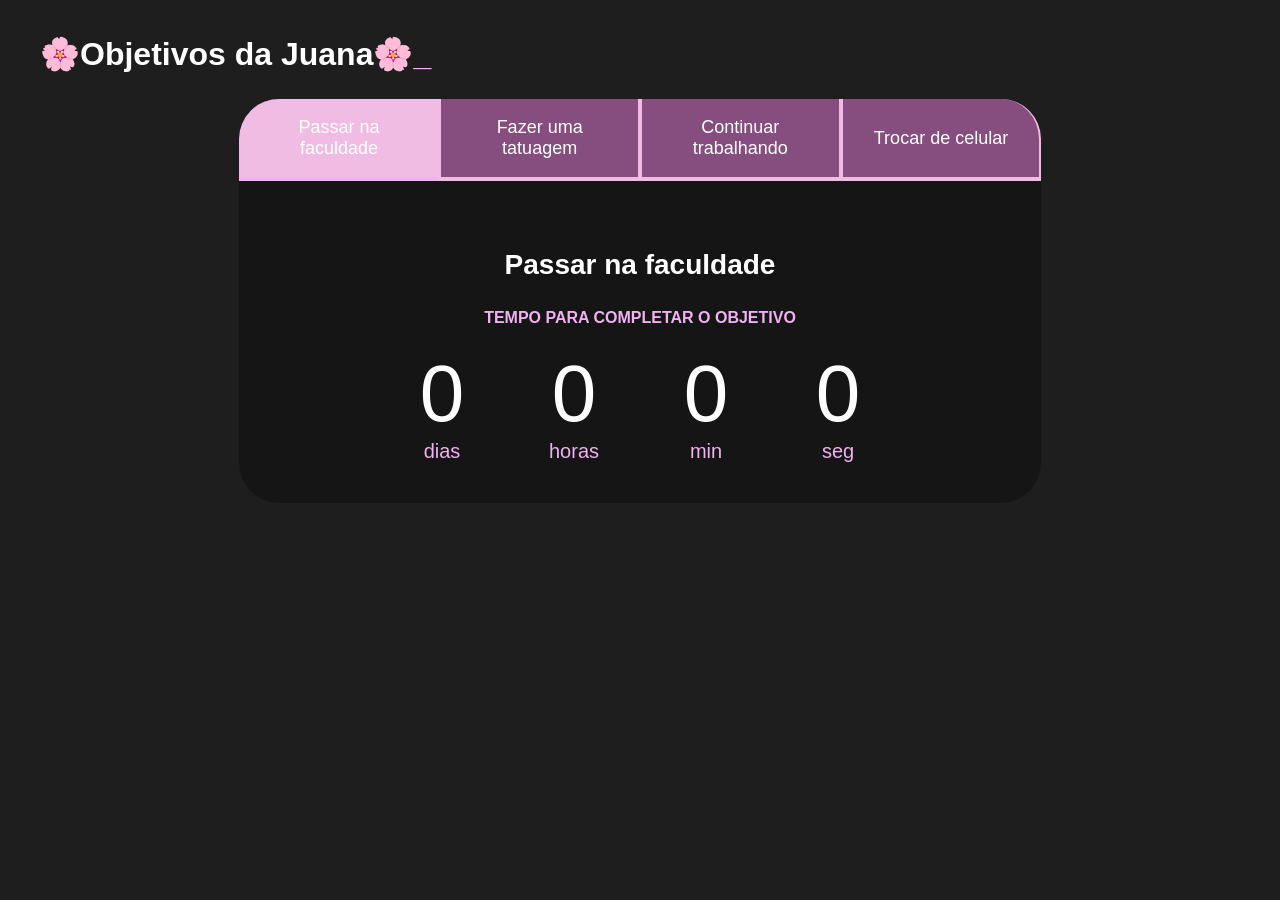
<file: projeto-de-vida-main/index.html>
<!DOCTYPE html>
<html lang="pt-br">
<head>
    <meta charset="UTF-8">
    <meta name="viewport" content="width=device-width, initial-scale=1.0">
    <title>Meus objetivos do ano</title>
    <link rel="stylesheet" href="style.css">
</head>
<body>
    <section class="conteudo-principal">
        <h2 class="titulo-principal">🌸Objetivos da Juana🌸<span>_</span></h2>
        <div class="conteudo">
            <div class="botoes">
                <button class="botao ativo">Passar na faculdade</button>
                <button class="botao">Fazer uma tatuagem</button>
                <button class="botao">Continuar trabalhando </button>
                <button class="botao">Trocar de celular</button>
            </div>
            <div class="abas-textos">
                <div class="aba-conteudo ativo">
                    <h3 class="aba-conteudo-titulo-principal">Passar na faculdade</h3>
                    <h4 class="aba-conteudo-titulo-secundario">Tempo para completar o objetivo</h4>
                    <div class="contador">
                        <div class="contador-digito">
                            <p class="contador-digito-numero" id="dias0"></p>
                            <p class="contador-digito-texto">dias</p>
                        </div>
                        <div class="contador-digito">
                            <p class="contador-digito-numero" id="horas0"></p>
                            <p class="contador-digito-texto">horas</p>
                        </div>
                        <div class="contador-digito">
                            <p class="contador-digito-numero" id="min0"></p>
                            <p class="contador-digito-texto">min</p>
                        </div>
                        <div class="contador-digito">
                            <p class="contador-digito-numero" id="seg0"></p>
                            <p class="contador-digito-texto">seg</p>
                        </div>
                    </div>
                </div>
                <div class="aba-conteudo">
                    <h3 class="aba-conteudo-titulo-principal">Fazer uma tatuagem</h3>
                    <h4 class="aba-conteudo-titulo-secundario">Tempo para completar o objetivo</h4>
                    <div class="contador">
                        <div class="contador-digito">
                            <p class="contador-digito-numero" id="dias1"></p>
                            <p class="contador-digito-texto">dias</p>
                        </div>
                        <div class="contador-digito">
                            <p class="contador-digito-numero" id="horas1"></p>
                            <p class="contador-digito-texto">horas</p>
                        </div>
                        <div class="contador-digito">
                            <p class="contador-digito-numero" id="min1"></p>
                            <p class="contador-digito-texto">min</p>
                        </div>
                        <div class="contador-digito">
                            <p class="contador-digito-numero" id="seg1"></p>
                            <p class="contador-digito-texto">seg</p>
                        </div>
                    </div>
                </div>
                <div class="aba-conteudo">
                    <h3 class="aba-conteudo-titulo-principal">Continuar trabalhando</h3>
                    <h4 class="aba-conteudo-titulo-secundario">Tempo para completar o objetivo</h4>
                    <div class="contador">
                        <div class="contador-digito">
                            <p class="contador-digito-numero" id="dias2"></p>
                            <p class="contador-digito-texto">dias</p>
                        </div>
                        <div class="contador-digito">
                            <p class="contador-digito-numero" id="horas2"></p>
                            <p class="contador-digito-texto">horas</p>
                        </div>
                        <div class="contador-digito">
                            <p class="contador-digito-numero" id="min2"></p>
                            <p class="contador-digito-texto">min</p>
                        </div>
                        <div class="contador-digito">
                            <p class="contador-digito-numero" id="seg2"></p>
                            <p class="contador-digito-texto">seg</p>
                        </div>
                    </div>
                </div>
                <div class="aba-conteudo">
                    <h3 class="aba-conteudo-titulo-principal">Trocar de celular</h3>
                    <h4 class="aba-conteudo-titulo-secundario">Tempo para completar o objetivo</h4>
                    <div class="contador">
                        <div class="contador-digito">
                            <p class="contador-digito-numero" id="dias3"></p>
                            <p class="contador-digito-texto">dias</p>
                        </div>
                        <div class="contador-digito">
                            <p class="contador-digito-numero" id="horas3"></p>
                            <p class="contador-digito-texto">horas</p>
                        </div>
                        <div class="contador-digito">
                            <p class="contador-digito-numero" id="min3"></p>
                            <p class="contador-digito-texto">min</p>
                        </div>
                        <div class="contador-digito">
                            <p class="contador-digito-numero" id="seg3"></p>
                            <p class="contador-digito-texto">seg</p>
                        </div>
                    </div>
                </div>
            </div>
        </div>
    </section>
    <script src="main.js"></script>
</body>

</html>
</file>
<file: projeto-de-vida-main/style.css>
@import url('https://fonts.googleapis.com/css2?family=Merriweather:ital,opsz,wght@0,18..144,300..900;1,18..144,300..900&display=swap');
:root {
    --cor-de-fundo: #1E1E1E;
    --verde: rgb(240, 178, 240);
    --branco: #FFFFFF;
    --botao-ativo: #f1bce3;
    --botao-inativo: rgba(236, 127, 222, 0.5);
    --texto-fundo: rgba(0, 0, 0, 0.3);
}

body {
    background-color: var(--cor-de-fundo);
    color: var(--branco);
    font-family: 'Chakra Petch', sans-serif;
}


.conteudo-principal {
    display: flex;
    flex-direction: column;
    justify-content: center;
    align-items: center;
    max-width: 1200px;
    width: 100%;
    margin: 0 auto;
}

.titulo-principal {
    text-align: left;
    width: 100%;
    font-size: 32px;
}

.titulo-principal span {
    color: var(--verde);
}


.botao {
    font-family: 'Chakra Petch', sans-serif;
    background-color: var(--botao-inativo);
    color: var(--branco);
    display: flex;
    justify-content: center;
    padding: 1em;
    font-size: 18px;
    align-items: center;
    width: 100%;
    border-bottom: 4px solid var(--botao-ativo);
    border-left: 2px solid var(--botao-ativo);
    border-right: 2px solid var(--botao-ativo);
    border-top: none;
}

.botao:first-child {
    border-radius: 40px 40px 0 0;
}

.botoes {
    display: block;
}

.botao.ativo {
    background-color: var(--botao-ativo);
    border-bottom: 4px solid var(--verde);
}

.abas-textos {
    background-color: var(--texto-fundo);
    padding: 40px;
    border-radius: 0 0 40px 40px;
}

.aba-conteudo.ativo {
    display: block;
}

.aba-conteudo {
    display: none;
}

.aba-conteudo-titulo-principal {
    font-size: 28px;
    text-align: center;
}

.aba-conteudo-titulo-secundario {
    text-align: center;
    color: var(--verde);
    text-transform: uppercase;
}

.contador {
    display: flex;
    justify-content: center;
    flex-wrap: wrap;
}

.contador-digito {
    padding: 0 16px;
    text-align: center;
    min-width: 100px;
}

.contador-digito-numero {
    font-size: 80px;
    margin: 0;

}

.contador-digito-texto {
    color: var(--verde);
    font-size: 20px;
    margin: 0;

}

@media screen and (min-width: 768px) {
    .botoes {
        display: flex;
    }

    .botao:first-child {
        border-radius: 40px 0 0 0;
    }

    .botao:last-child {
        border-radius: 0 40px 0 0;
    }
}
</file>
